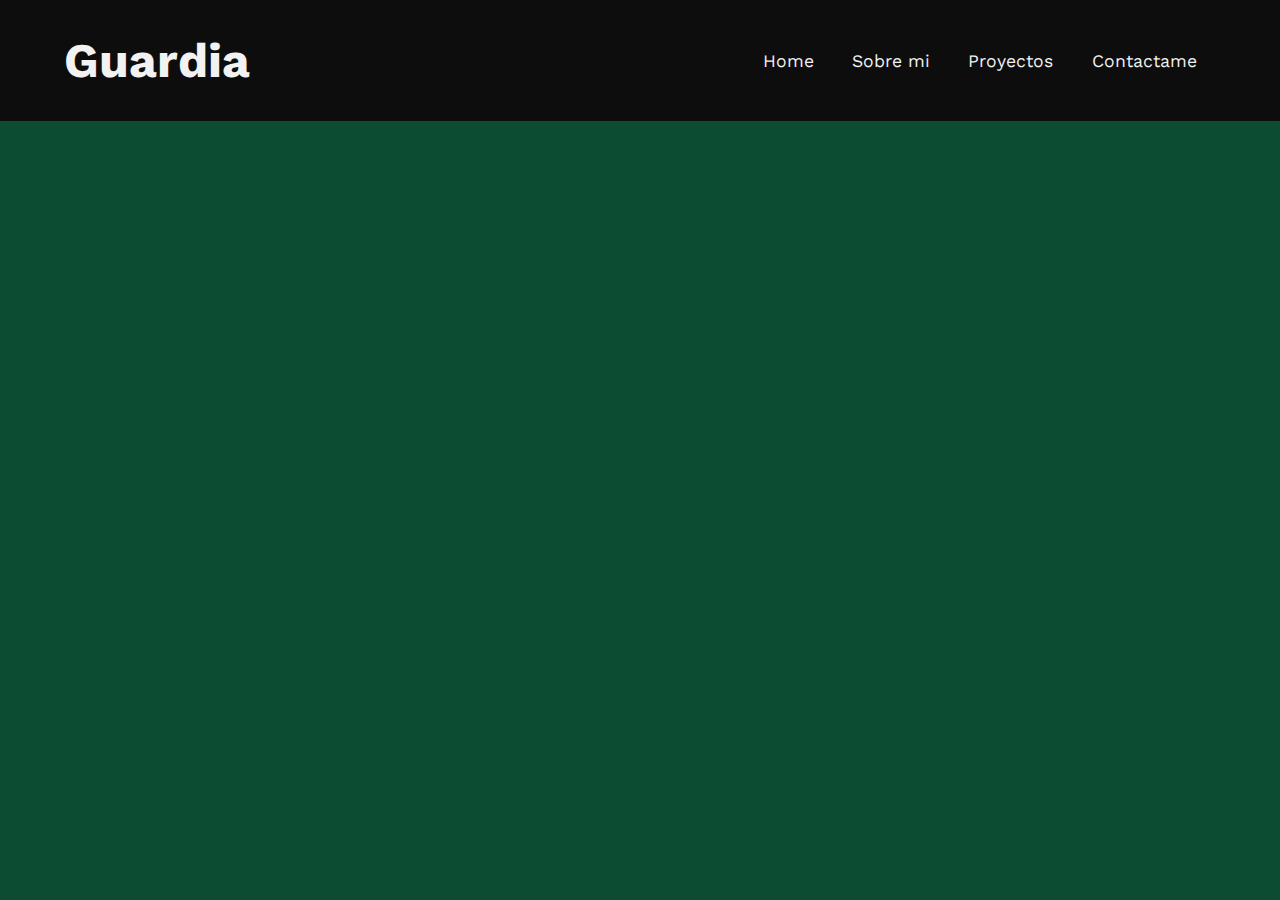
<file: index.html>
<!DOCTYPE html>
<html lang="en">
<head>
    <meta charset="UTF-8">
    <meta http-equiv="X-UA-Compatible" content="IE=edge">
    <meta name="viewport" content="width=device-width, initial-scale=1.0">
    <title>Portofolio</title>
    <link rel="stylesheet" href="CSS/mainStyle.css">
    <link rel="preconnect" href="https://fonts.googleapis.com">
    <link rel="preconnect" href="https://fonts.gstatic.com" crossorigin>
    <link href="https://fonts.googleapis.com/css2?family=Work+Sans:wght@300;400;500;600;700;900&display=swap" rel="stylesheet">
    <link rel="stylesheet" href="https://cdnjs.cloudflare.com/ajax/libs/font-awesome/4.7.0/css/font-awesome.min.css">
    <link rel="icon" href="imagenes/cv.png" type="image/icon type">

</head>
<body>
    <header id="titleHeader">
        <div class = "headDiv">
            <h1 id = "homeTitle" data-hover="Home">Guardia</h1>
        </div>
        <div id = "navbar" class = "headDiv">
            <a class = "navlink" href="index.html" target="_self">
                <div>
                    Home
                </div>
            </a>
            <a class = "navlink" href="HTML/vida.html" target="_self">
                <div>
                    Sobre mi
                </div>
            </a>
            <!-- <a class = "navlink" id ="disabled" href="" target="_self">
                <div>
                    Curriculum
                </div>
            </a> -->
            <a class = "navlink" href="HTML/proyectos.html" target="_self">
                <div>
                    Proyectos
                </div>
            </a>
            <a class = "navlink" href="HTML/contactos.html" target="_self">
                <div>
                    Contactame
                </div>
            </a>
        </div>
    </header>
    <div class = "bodyDiv">
        <div class = "container">
            <div class="inContainer">
                <h1 class = "title" id="title1">Rodrigo</h1> </h1>
                <h1 class = "title" id="title2">Guardia</h1>
                <h1 class = "title" id="title3">Ramírez</h1>
                <p>Diseñador Web egresado de la Universidad Catolica Boliviana</p>
            </div>
            <!-- <img src="imagenes/yo.png" alt="placeholder"> -->
            <div id = "descripcion">
                <h3>Ing. Software</h3>
                <!--<i class="fa fa-circle"></i>-->
                <h3>UI/UX Designer</h3>
            </div>
        </div>
        <div id = "links">
            <a class = "link" href="HTML/proyectos.html" target="_self">
                <div>
                    Proyectos
                </div>
            </a>
            <a class = "link" href="HTML/contactos.html" target="_self">
                <div>
                    Contactame
                </div>
            </a>
        </div>
    </div>
</body>
</html>
</file>
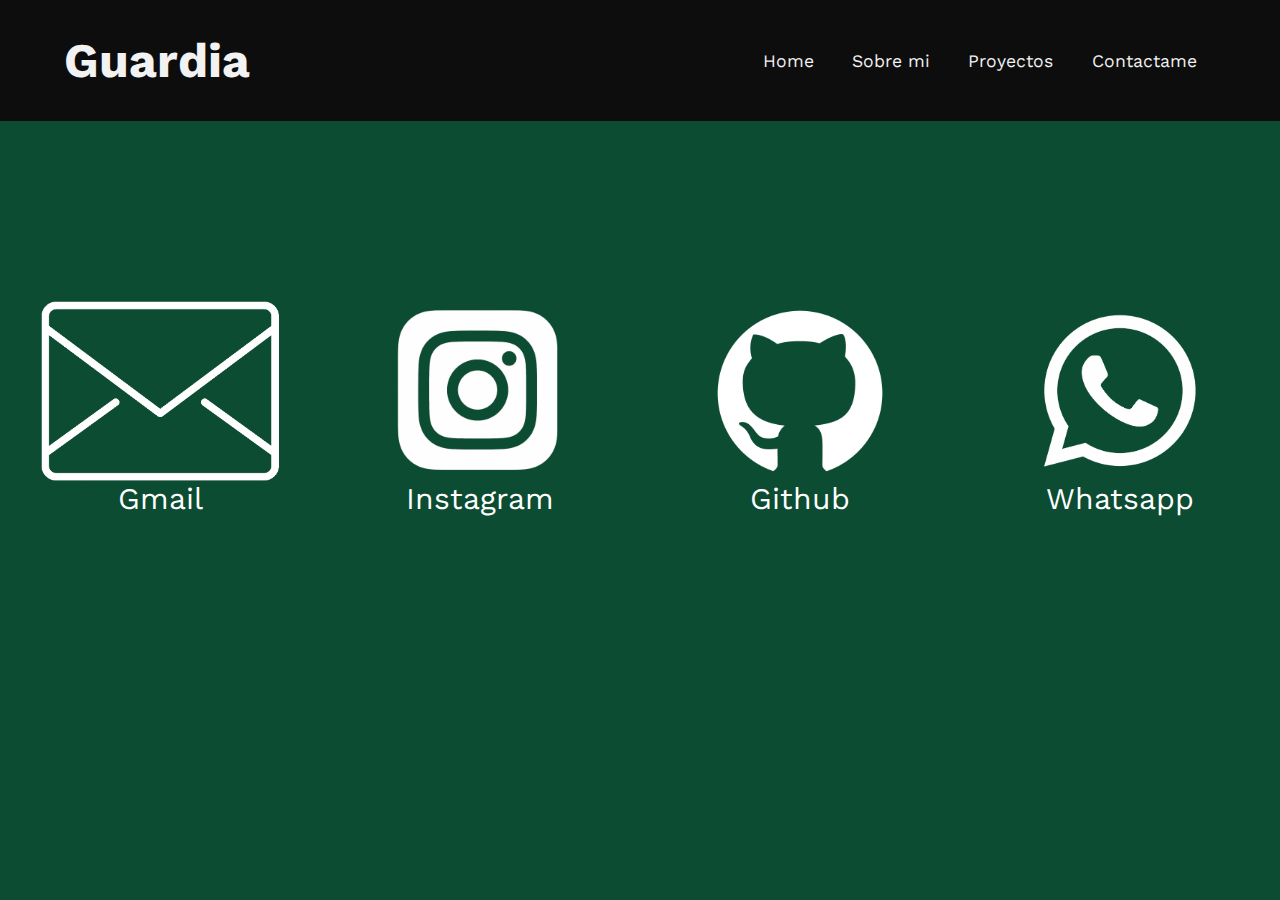
<file: HTML/contactos.html>
<!DOCTYPE html>
<html lang="en">
<head>
    <meta charset="UTF-8">
    <meta http-equiv="X-UA-Compatible" content="IE=edge">
    <meta name="viewport" content="width=device-width, initial-scale=1.0">
    <title>Portofolio</title>
    <link rel="stylesheet" href="../CSS/contact.css">
    <link rel="preconnect" href="https://fonts.googleapis.com">
    <link rel="preconnect" href="https://fonts.gstatic.com" crossorigin>
    <link href="https://fonts.googleapis.com/css2?family=Work+Sans:wght@300;400;500;600;700;900&display=swap" rel="stylesheet">
    <link rel="stylesheet" href="https://cdnjs.cloudflare.com/ajax/libs/font-awesome/4.7.0/css/font-awesome.min.css">
    <link rel="icon" href="../imagenes/cv.png" type="image/icon type">

</head>

<body>
    <body>
        <header id="titleHeader">
            <div class = "headDiv">
                <h1 id = "homeTitle">Guardia</h1>
            </div>
            <div id = "navbar" class = "headDiv">
                <a class = "navlink" href="../index.html" target="_self">
                    <div>
                        Home
                    </div>
                </a>
                <a class = "navlink" href="vida.html" target="_self">
                    <div>
                        Sobre mi
                    </div>
                </a>
                <!-- <a class = "navlink" id ="disabled" href="" target="_self">
                    <div>
                        Curri<wbr>culum
                    </div>
                </a> -->
                <a class = "navlink" href="proyectos.html" target="_self">
                    <div>
                        Proyectos
                    </div>
                </a>
                <a class = "navlink" href="contactos.html" target="_self">
                    <div>
                        Contactame
                    </div>
                </a>
            </div>
        </header>


        <div id = "contacts">
            <a href="mailto:rodrigo.guardia@ucb.edu.bo" class = "contact"><img src="../imagenes/gmail1.png" alt="Gmail" class = "linkImg">Gmail</a>
            <a href="https://www.instagram.com/rodrigo.g316/" target="_blank" class = "contact"><img src="../imagenes/insta.png" alt="Instagram" class = "linkImg">Instagram</a>
            <a href="https://github.com/E-Doggo" target="_blank" class = "contact"><img src="../imagenes/github.png" alt="Github" class = "linkImg">Github</a>
            <a href="https://wa.me/59170728551" class = "contact" target="_blank"><img src="../imagenes/whatsapp.png" alt="Whatsapp" class = "linkImg">Whatsapp</a>
        </div>
</body>
</file>
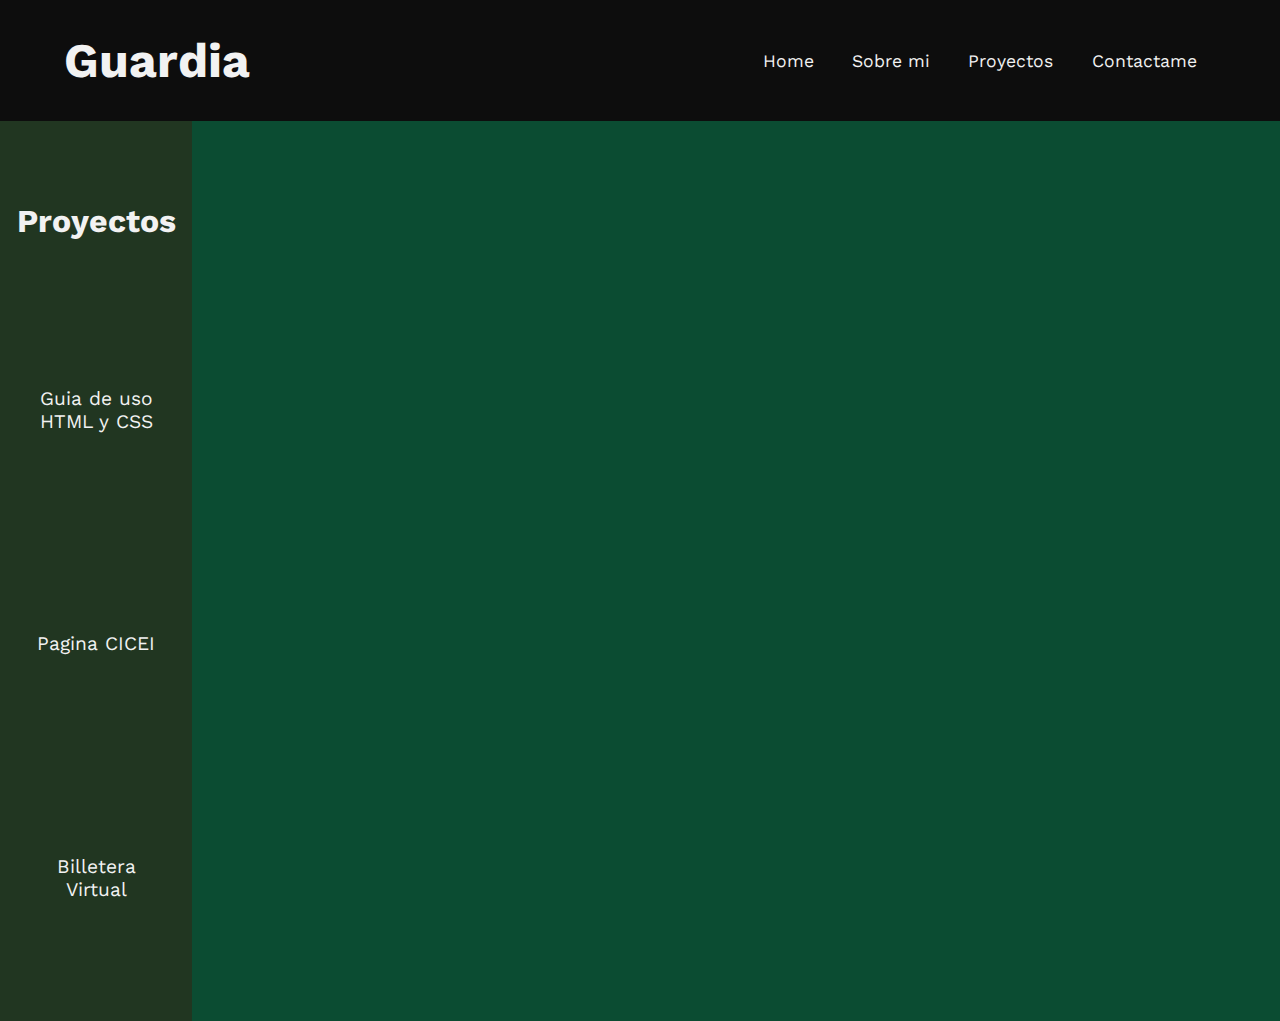
<file: HTML/proyectos.html>
<!DOCTYPE html>
<html lang="en">
<head>
    <meta charset="UTF-8">
    <meta http-equiv="X-UA-Compatible" content="IE=edge">
    <meta name="viewport" content="width=device-width, initial-scale=1.0">
    <title>Portofolio</title>
    <link rel="stylesheet" href="../CSS/projects.css">
    <link rel="preconnect" href="https://fonts.googleapis.com">
    <link rel="preconnect" href="https://fonts.gstatic.com" crossorigin>
    <link href="https://fonts.googleapis.com/css2?family=Work+Sans:wght@300;400;500;600;700;900&display=swap" rel="stylesheet">
    <link rel="stylesheet" href="https://cdnjs.cloudflare.com/ajax/libs/font-awesome/4.7.0/css/font-awesome.min.css">
    <link rel="icon" href="../imagenes/cv.png" type="image/icon type">

</head>

<body>
    <body>
        <header id="titleHeader">
            <div class = "headDiv">
                <h1 id = "homeTitle">Guardia</h1>
            </div>
            <div id = "navbar" class = "headDiv">
                <a class = "navlink" href="../index.html" target="_self">
                    <div>
                        Home
                    </div>
                </a>
                <a class = "navlink" href="vida.html" target="_self">
                    <div>
                        Sobre mi
                    </div>
                </a>
                <!-- <a class = "navlink" id ="disabled" href="" target="_self">
                    <div>
                        Curri<wbr>culum
                    </div>
                </a> -->
                <a class = "navlink" href="proyectos.html" target="_self">
                    <div>
                        Proyectos
                    </div>
                </a>
                <a class = "navlink" href="contactos.html" target="_self">
                    <div>
                        Contactame
                    </div>
                </a>
            </div>
        </header>

        <div class ="container">
            <aside id = "list">
                <div>
                    <h2>Pro<wbr>yectos</h2>
                    <button class="listSelect"  id = "selectManual">
                        Guia de uso <br>HTML y CSS
                    </button>
                    <button class="listSelect" id = "selectCICEI">
                        Pagina CICEI
                    </button>
                    <button class="listSelect" id = "selectMoneyApp">
                        Billetera <br> Virtual
                    </button>
                </div>
            </aside>
            <script type="text/javascript" src="https://code.jquery.com/jquery-1.7.1.min.js"></script>
            <script type="text/javascript" src="changeContent.js"></script>
            <div id = "description">
                
            </div>
        </div>
</body>
</file>
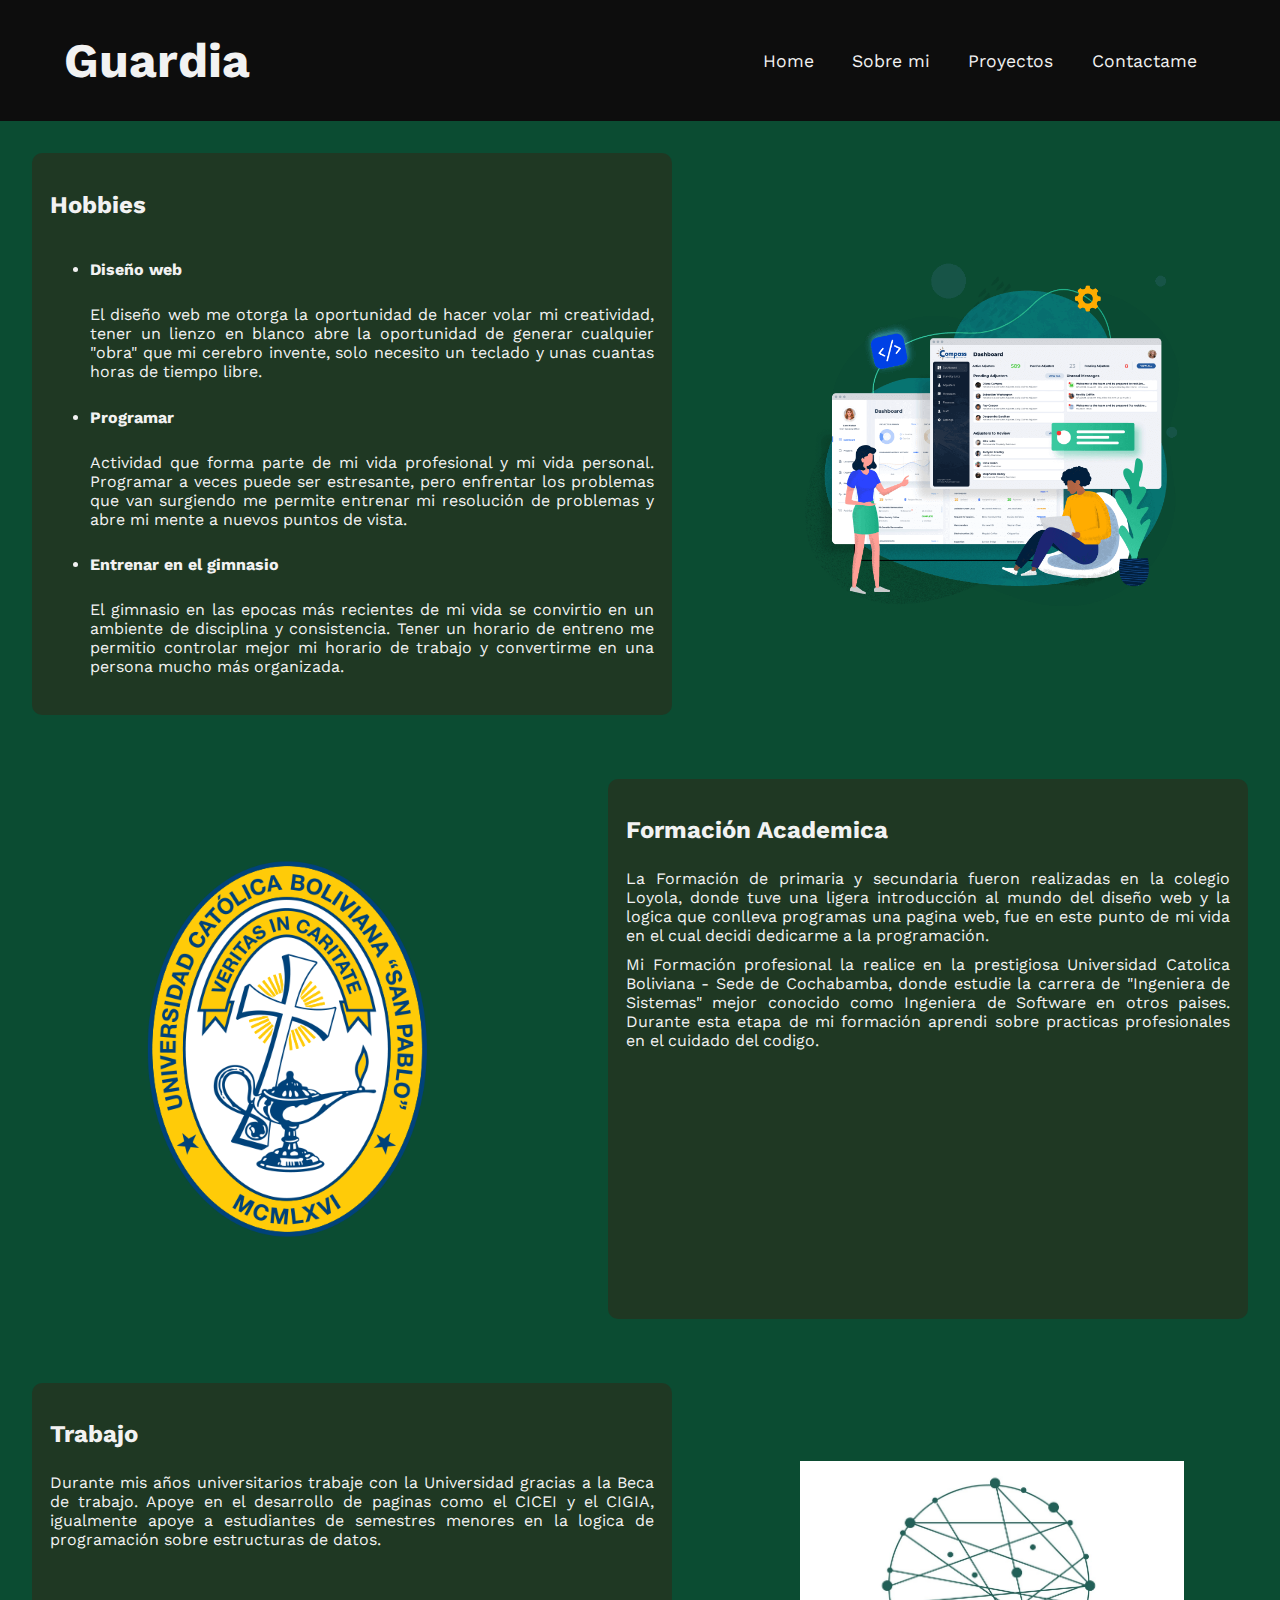
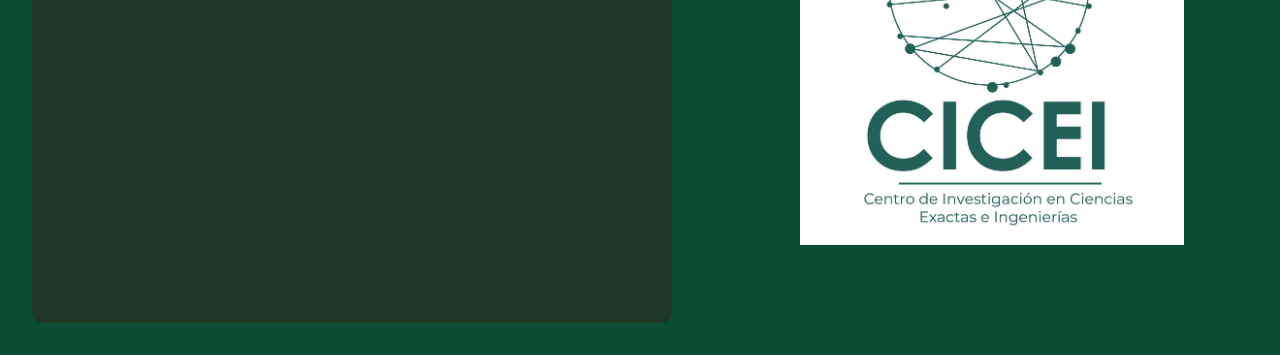
<file: HTML/vida.html>
<!DOCTYPE html>
<html lang="en">
<head>
    <meta charset="UTF-8">
    <meta http-equiv="X-UA-Compatible" content="IE=edge">
    <meta name="viewport" content="width=device-width, initial-scale=1.0">
    <title>Portofolio</title>
    <link rel="stylesheet" href="../CSS/aboutMe.css">
    <link rel="preconnect" href="https://fonts.googleapis.com">
    <link rel="preconnect" href="https://fonts.gstatic.com" crossorigin>
    <link href="https://fonts.googleapis.com/css2?family=Work+Sans:wght@300;400;500;600;700;900&display=swap" rel="stylesheet">
    <link rel="stylesheet" href="https://cdnjs.cloudflare.com/ajax/libs/font-awesome/4.7.0/css/font-awesome.min.css">
    <link rel="icon" href="../imagenes/cv.png" type="image/icon type">

</head>
<body>
    <header id="titleHeader">
        <div class = "headDiv">
            <h1 id = "homeTitle">Guardia</h1>
        </div>
        <div id = "navbar" class = "headDiv">
            <a class = "navlink" href="../index.html" target="_self">
                <div>
                    Home
                </div>
            </a>
            <a class = "navlink" href="vida.html" target="_self">
                <div>
                    Sobre mi
                </div>
            </a>
            <!-- <a class = "navlink" id ="disabled" href="" target="_self">
                <div>
                    Curriculum
                </div>
            </a> -->
            <a class = "navlink" href="proyectos.html" target="_self">
                <div>
                    Proyectos
                </div>
            </a>
            <a class = "navlink" href="contactos.html" target="_self">
                <div>
                    Contactame
                </div>
            </a>
        </div>
    </header>

    <div class="container">
        <div class="paragraph">
            <h2>Hobbies</h2>
            <div>
                <ul id ="hobbies-list">
                    <li>
                        <h4>Diseño web</h4>
                    </li>
                    <li class = "description">
                        <p>
                            El diseño web me otorga la oportunidad de hacer volar mi creatividad, tener un lienzo en blanco abre la oportunidad de 
                            generar cualquier "obra" que mi cerebro invente, solo necesito un teclado y unas cuantas horas de tiempo libre.
                        </p>
                    </li>
                    <li>
                        <h4>Programar</h4>
                    </li>
                    <li class="description">
                        <p>
                            Actividad que forma parte de mi vida profesional y mi vida personal. 
                            Programar a veces puede ser estresante, pero enfrentar los problemas que van surgiendo me permite entrenar mi resolución de problemas y 
                            abre mi mente a nuevos puntos de vista.
                        </p>
                    </li>
                    <!--<li>
                        <h4>Artes marciales</h4>
                    </li>
                    <li class="description">
                        <p>
                            La pasión que invadió mi vida desde la adolescencia. Las artes marciales me enseñaron el valor de la disciplina de la consistencia, 
                            valor que pude transferir a mi vida universitaria y, eventualmente, a mi vida profesional como Ingeniero de Software.
                        </p>
                    </li>
                    <li>
                        <h4>Salir con amigos</h4>
                    </li>
                    <li class="description">
                        <p>
                            Salir a cualquier lugar con un pequeño grupo de amigos o colegas siempre funciono como una manera de relajar mi mente,
                            alejarme un poco del teclado, apreciar el mundo o la gente que me rodea y volver con nuevas fuerzas para realizar un mejor trabajo del que podria realizar previamente.
                            Igualmente, es la mejor forma que conozco de interactuar con colegas de trabajo o estudios, conocer a la gente con la que compartes un ambiente de desarrollo crea
                            interacciones sanas y eficiente a la hora de trabajar en equipo.
                        </p>
                    </li>-->
                    <li>
                        <h4>Entrenar en el gimnasio</h4>
                    </li>
                    <li class="description">
                        <p>
                            El gimnasio en las epocas más recientes de mi vida se convirtio en un ambiente de disciplina y consistencia.
                            Tener un horario de entreno me permitio controlar mejor mi horario de trabajo y convertirme en una persona mucho más organizada. 
                        </p>
                    </li>
                </ul>
            </div>
        </div>
        <div class ="divImg">
            <img src="../imagenes/webdev.png" alt="placeholder">
        </div>
    </div>

    <div class="container_reverse">
        <div class="paragraph">
            <h2>Formación Academica</h2>
            <p class="text">
                La Formación de primaria y secundaria fueron realizadas en la colegio Loyola, 
                donde tuve una ligera introducción al mundo del diseño web y la logica que conlleva programas una pagina web,
                fue en este punto de mi vida en el cual decidi dedicarme a la programación.
            </p>
            <p class="text">
                Mi Formación profesional la realice en la prestigiosa Universidad Catolica Boliviana - Sede de Cochabamba,
                donde estudie la carrera de "Ingeniera de Sistemas" mejor conocido como Ingeniera de Software en otros paises.
                Durante esta etapa de mi formación aprendi sobre practicas profesionales en el cuidado del codigo.
            </p>
        </div>
        <div class ="divImg" id="divImgLeft">
            <img src="../imagenes/UCB.png" alt="placeholder">
        </div>
    </div>

    <div class="container">
        <div class="paragraph">
            <h2>Trabajo</h2>
            <p class = "text">
                Durante mis años universitarios trabaje con la Universidad gracias a la Beca de trabajo. Apoye en el desarrollo de paginas 
                como el CICEI y el CIGIA, igualmente apoye a estudiantes de semestres menores en la logica de programación sobre estructuras de datos.
            </p>
        </div>
        <div class ="divImg">
            <img src="../imagenes/logo_CICEI.jpg" alt="placeholder">
        </div>
    </div>
</body>
</file>
<file: CSS/mainStyle.css>
*{
    font-family: "Work Sans";
}

html {
    box-sizing: border-box;
}

*, *::before, *::after {
    box-sizing: inherit;
}


@keyframes slideFromDown {
    from{
        transform: translateY(100%);
    }
    to {
        transform: translateY(0);
        opacity: 1;
    }
}

@keyframes slideFromRight {
    from{
        transform: translateX(20%);
    }
    to {
        transform: translateX(0);
        opacity: 1;
    }
}

@keyframes appearFromNothing {
    from{
        transform: scale(0);
    }
    to {
        transform: scale(1);
    }
}

@keyframes opacity {
    to{
        opacity: 1;
    }
}


@media only screen and (max-width: 700px) {
    h1.title {
        font-size: 60px;
    }

    div#descripcion > h3{
        font-size: 20px;
    }
    div.inContainer > p{
        font-size: 10px;
        margin-left: 0em;
    }

    header#titleHeader{
        justify-content: center;
    }

}

/* 
@media only screen and (max-width: 992px) {
    h1.title {
        font-size: 70px;
    }

    div#descripcion > h3{
        font-size: 40px;
    }

} */


body{
    background-color: hsla(156, 75%, 17%, 1);
    color: #F2F2F2;
    margin:0;
    padding:0;
}

#titleHeader{
    display: flex;
    flex-direction: row;
    flex-wrap: wrap;
    justify-content: space-between;
    align-items: center;
    background-color: #0D0D0D;
    width: 100%;
}

.headDiv{
    padding: 0em 2em 0em 2em;
    margin: 0em 2em 0em 2em;
}
  

/*#homeTitle:hover:before { 
    cursor: pointer;  
    content: attr(data-hover);
    top: 0;
    left: 0;
}*/


#titleHeader > #navbar{
    display: flex;
    flex-direction: row;
    justify-content: center;
    align-items: center;
}

#homeTitle{
    font-size: 3em;
    position: relative;
}

#titleHeader > #navbar > .navlink{
    display: inherit;
    padding: 3.5vw 1.5vw 3.5vw 1.5vw;
    text-decoration: none;
    color: #F2F2F2;
    font-size: 1.1em;
}

.navlink:hover{
    background-color: hsla(73, 73%, 51%, 0.9);
}

.navlink:hover > div{
    color:#0D0D0D
}

#disabled:hover{
    background-color: gray;
}


.bodyDiv{
    display: flex;
    flex-direction: column;
    justify-content: center;
    align-items: center;
    height: 70vh;
    margin:  5vh 0em 2vh 0em;
    /* overflow: hidden; */
}

.title{
    font-size: 7vw;
    margin-top: 0px;
    margin-bottom: 0px;
    margin-left: 3vw;
    opacity: 0;
}

#title1{
    animation: slideFromDown 1.2s ease-out 0s 1 forwards;
}

#title2{
    animation: slideFromDown 1.2s ease-out 0.4s 1 forwards;
}

#title3{
    animation: slideFromDown 1.2s ease-out 0.6s 1 forwards;
}

.inContainer > p{
    opacity: 0;
    animation: slideFromDown 1.5s ease-out 1s 1 forwards;
}

#descripcion{
    display: flex;
    flex-direction: column;
    align-items: flex-end;
    justify-content: end;
    background-color: hsla(120, 25%, 17%, 1);
    width: 40%;
    height: auto;
    flex-shrink: 2;
    color:hsla(121, 24%, 28%, 1); 
    opacity: 0;
    animation: slideFromRight 2s ease-out 1.6s 1 forwards;

}

#descripcion > i{
    justify-content: center;

}

#descripcion>h3{
    padding-right: 2vw;
    margin-top: 1vw;
    margin-bottom: 1vw;
    font-size: 3vw;
}

#links{
    display: flex;
    flex-direction: row;
    margin-top: 2em;
}

#links > .link{
    padding: 1em 1em 1em 1em;
    margin: 0em 1em 0em 1em;
    border: .25em solid #F2F2F2;
    border-radius: 1em;
    background-color: #F2F2F2;
    text-decoration: none;
    color: black;
    font-size: 1vmax;
    opacity: 0;
    animation: opacity 1.2s ease-out 3s 1 forwards;
}

#links > .link:hover{
    background-color: hsla(73, 73%, 51%, 0.9);
    color: #F2F2F2;
}

.container{
    display: flex;
    justify-content: space-between;
    flex-wrap: nowrap;
    width: 100%;
}


.container > img{
    border: 2px solid #F2F2F2;

    object-fit: contain;
    border-radius: 100%;
}

.inContainer{
    display: flex;
    flex-direction: column;
    align-items: flex-start;

}


.inContainer > p{
    display: flex;
    text-align: center;
    margin-top: 0px;
    margin-bottom: 0px;
    margin-left: 2em;
    font-size: 1.5vw;
}

.container>img{
    width: 20vw;
    height: auto;
    object-fit: contain;
    margin: 0vw 2vw 0vw 1vw;
    /* animation: appearFromNothing 2s ease-in 0s 1; */

}
</file>
<file: CSS/contact.css>
*{
    font-family: "Work Sans";
}

html {
    box-sizing: border-box;
}


@media only screen and (max-width: 750px) {
    header#titleHeader{
        justify-content: center;
    }

    img.linkImg{
        height: 200px;
        width: 200px;
    }


}

*, *::before, *::after {
    box-sizing: inherit;
}

body{
    background-color: hsla(156, 75%, 17%, 1);
    color: #F2F2F2;
    margin:0;
    padding:0;
}

#titleHeader{
    display: flex;
    flex-direction: row;
    flex-wrap: wrap;
    justify-content: space-between;
    align-items: center;
    background-color: #0D0D0D;
    width: 100%;
}

.headDiv{
    padding: 0em 2em 0em 2em;
    margin: 0em 2em 0em 2em;
}
  

/*#homeTitle:hover:before { 
    cursor: pointer;  
    content: attr(data-hover);
    top: 0;
    left: 0;
}*/


#titleHeader > #navbar{
    display: flex;
    flex-direction: row;
    justify-content: center;
    align-items: center;
}

#homeTitle{
    font-size: 3em;
    position: relative;
}

#titleHeader > #navbar > .navlink{
    display: inherit;
    padding: 3.5vw 1.5vw 3.5vw 1.5vw;
    text-decoration: none;
    color: #F2F2F2;
    font-size: 1.1em;
}

.navlink:hover{
    background-color: hsla(73, 73%, 51%, 0.9);
}


.linkImg{
    display: flex;
    flex-direction: column;
    width:  20vw;
    height: 20vh;
    object-fit: contain;
    transition: .3s ease-in-out;
}

.contact{
    text-decoration: none;
    color: white;
    font-size: 30px;
    margin-top: 20vh;
    flex-wrap: wrap;
    /* padding: 5vh 2vw 5vh 2vw; */
    text-align: center;
    transition: .3s ease-in-out;
}

#contacts{
    display: flex;
    flex-direction: row;
    flex-wrap: wrap;
    align-items: center;
    justify-content: space-around;
    width: 100%;

}

.contact:hover{
    font-size: 35px;

}

.contact:hover > .linkImg{
    width: 30vw;
    height: 30vh;
    object-fit: contain;

}
</file>
<file: CSS/projects.css>
*{
    font-family: "Work Sans";
}

html {
    box-sizing: border-box;
}

*, *::before, *::after {
    box-sizing: inherit;
}

@keyframes textAppear {
    from{
        opacity: 0;
    }
    to {
        opacity: 1;
    }
}

@keyframes linkBackground {
    to {
        background-color: #F2F2F2;
    }
}

@keyframes radius {
    to {
        border-radius: 2em;
    }
}

@media only screen and (max-width: 996px) {
    aside#list > div > h2{
        font-size: 20px;
    }

    button.listSelect{
        font-size: 15px;
    }
}


@media only screen and (max-width: 600px) {
    header#titleHeader{
        justify-content: center;
    }

}

body{
    background-color: hsla(156, 75%, 17%, 1);
    color: #F2F2F2;
    margin:0;
    padding:0;
}

#titleHeader{
    display: flex;
    flex-direction: row;
    flex-wrap: wrap;
    justify-content: space-between;
    align-items: center;
    background-color: #0D0D0D;
    width: 100%;
}

.headDiv{
    padding: 0em 2em 0em 2em;
    margin: 0em 2em 0em 2em;
}
  

/*#homeTitle:hover:before { 
    cursor: pointer;  
    content: attr(data-hover);
    top: 0;
    left: 0;
}*/


#titleHeader > #navbar{
    display: flex;
    flex-direction: row;
    justify-content: center;
    align-items: center;
}

#homeTitle{
    font-size: 3em;
    position: relative;
}

#titleHeader > #navbar > .navlink{
    display: inherit;
    padding: 3.5vw 1.5vw 3.5vw 1.5vw;
    text-decoration: none;
    color: #F2F2F2;
    font-size: 1.1em;
}

.navlink:hover{
    background-color: hsla(73, 73%, 51%, 0.9);
}

.navlink:hover > div{
    color:#0D0D0D
}

#disabled:hover{
    background-color: gray;
}

.container{
    display: flex;
    flex-direction: row;
    flex-wrap: nowrap;
    height: 100vh;
}


#list{
    display: flex;
    /*margin: 1vh 1vw 1vh 1vw;*/    
    flex-direction: column;
    flex-wrap: wrap;
    background-color: hsla(120, 25%, 17%, 1);
    flex-shrink: 0;
    width: 15%;
    height: 100vh;
}

#list > div{
    display: inherit;
    flex-direction: column;
    flex-wrap: wrap;
    justify-content: space-evenly;
    align-items: center;
    height: 100%;
    max-width: 100%;
}

.listSelect{
    background-color: transparent;
    color: #F2F2F2;
    width: 100%;
    height: 20%;
    overflow: hidden;
    font-size: 1.2em;
    border: none;
    margin: 0em 0em 0em 0em;
}

.red_link:hover{
    color: #0D0D0D;
    animation:  radius .8s ease-in-out 0s 1 forwards, linkBackground .5s ease-in-out 0s 1 forwards;

}

#list > div >h2{
    font-size: 2em;
}

.listSelect:hover{
    background-color:  hsla(140, 35%, 20%, 1);
    cursor: pointer;
}


#description{
    display: flex;
    flex-wrap: wrap;
    margin: 1em 0em 0em 2em;
    padding:  1em 1em 1em 1em;
    width: 75%;
    max-height: 95vh;
    width: 80vw;
}

#description >*{
    opacity: 0;
    animation:  textAppear 1.5s ease-out 0s 1 forwards;
}

#description > div{
    display: flex;
    flex-direction: column;
    text-align: justify;
    max-height: inherit;
}

#title{
    font-size: 2em;
}

#divImg{
    display: flex;
    width: 100%;
    justify-content: center;
}

#imgPagina{
    display: flex;
    width: 100%;
    height: 100%;
    object-fit: contain;
}

.red_link{
    text-decoration: none;
    color: #F2F2F2;
    margin: 1em 1em 1em 1em;
    padding: .5em .5em .5em .5em;
}

.footLinks{
    display: flex;
    flex-direction: row;
    flex-wrap: wrap;
    justify-content: center;
    align-items: center;
}


::-webkit-scrollbar {
    width: 10px;
  }
  
  /* Track */
  ::-webkit-scrollbar-track {
    background: #f1f1f1; 
  }
   
  /* Handle */
  ::-webkit-scrollbar-thumb {
    background: #888; 
  }
  
  /* Handle on hover */
  ::-webkit-scrollbar-thumb:hover {
    background: #555; 
  }
</file>
<file: CSS/aboutMe.css>
*{
    font-family: "Work Sans";
}

html {
    box-sizing: border-box;
}

*, *::before, *::after {
    box-sizing: inherit;
}


@media only screen and (max-width: 700px) {
    div.paragraph{
        width: 100%;
    }

    div.divImg{
        width: 100%;
        float: center;
    }

    div.divImg >img{
        width: 240px;
        height: 360px;
        object-fit: contain;
    }

    header#titleHeader{
        justify-content: center;
    }
}

body{
    background-color: hsla(156, 75%, 17%, 1);
    color: #F2F2F2;
    margin:0;
    padding:0;
}

#titleHeader{
    display: flex;
    flex-direction: row;
    flex-wrap: wrap;
    justify-content: space-between;
    align-items: center;
    background-color: #0D0D0D;
    width: 100%;
}

.headDiv{
    padding:  0em 2em 0em 2em;
    margin: 0em 2em 0em 2em;
}

#titleHeader > #navbar{
    display: flex;
    flex-direction: row;
    justify-content: center;
    align-items: center;
}

#homeTitle{
    font-size: 3em;
    position: relative;
}

#titleHeader > #navbar > .navlink{
    display: inherit;
    padding: 3.5vw 1.5vw 3.5vw 1.5vw;
    text-decoration: none;
    color: #F2F2F2;
    font-size: 1.1em;
}

.navlink:hover{
    background-color: hsla(73, 73%, 51%, 0.9);
}

.navlink:hover > div{
    color:#0D0D0D
}

#disabled:hover{
    background-color: gray;
}

.paragraph{
    display: flex;
    flex-direction: column;
    flex-wrap: wrap;
    margin: 2em 2em 2em 2em;
    padding: 1rem 1rem 1rem;
    width: 50%;
    float: left;
    border: 2px solid transparent;
    border-radius: 10px;
    background-color: hsla(120, 25%, 17%, .9);
}

.paragraph > p{
    font-size: 1em;
}

/* .paragraph >*{
    opacity: 0;
    animation:  textAppear 1.5s ease-out 0s 1 forwards;
} */

.paragraph >h2{
    font-size: 1.5em;
}

#hobbies-list{
    font-size: 1em;
}

.description{
    display: flex;
    text-align: justify;
    list-style: none;
}

.description > p{
    margin-top: .30em;
    margin-bottom: .30em;
}

.text{
    text-align: justify;
    margin-top: .30em;
    margin-bottom: .30em;
}

.divImg{
    display: flex;
    justify-content: center;
    align-items: center;
    margin:  2rem 2rem 2rem 2rem;
    width: 40%;
}

.divImg > img{
    width: 30vw;
    height: 60vh;
    object-fit: contain;
}


.container{
    display: flex;
    flex-wrap: wrap;
}

.container_reverse{
    display: flex;
    flex-wrap: wrap;
    flex-direction: row-reverse;
}



::-webkit-scrollbar {
    width: 10px;
  }
  
  /* Track */
::-webkit-scrollbar-track{
    background: #F2F2F2; 
}
   
  /* Handle */
  ::-webkit-scrollbar-thumb{
    background: gray; 
}
  
  /* Handle on hover */
  ::-webkit-scrollbar-thumb:hover {
    background: #555; 
  }
</file>
